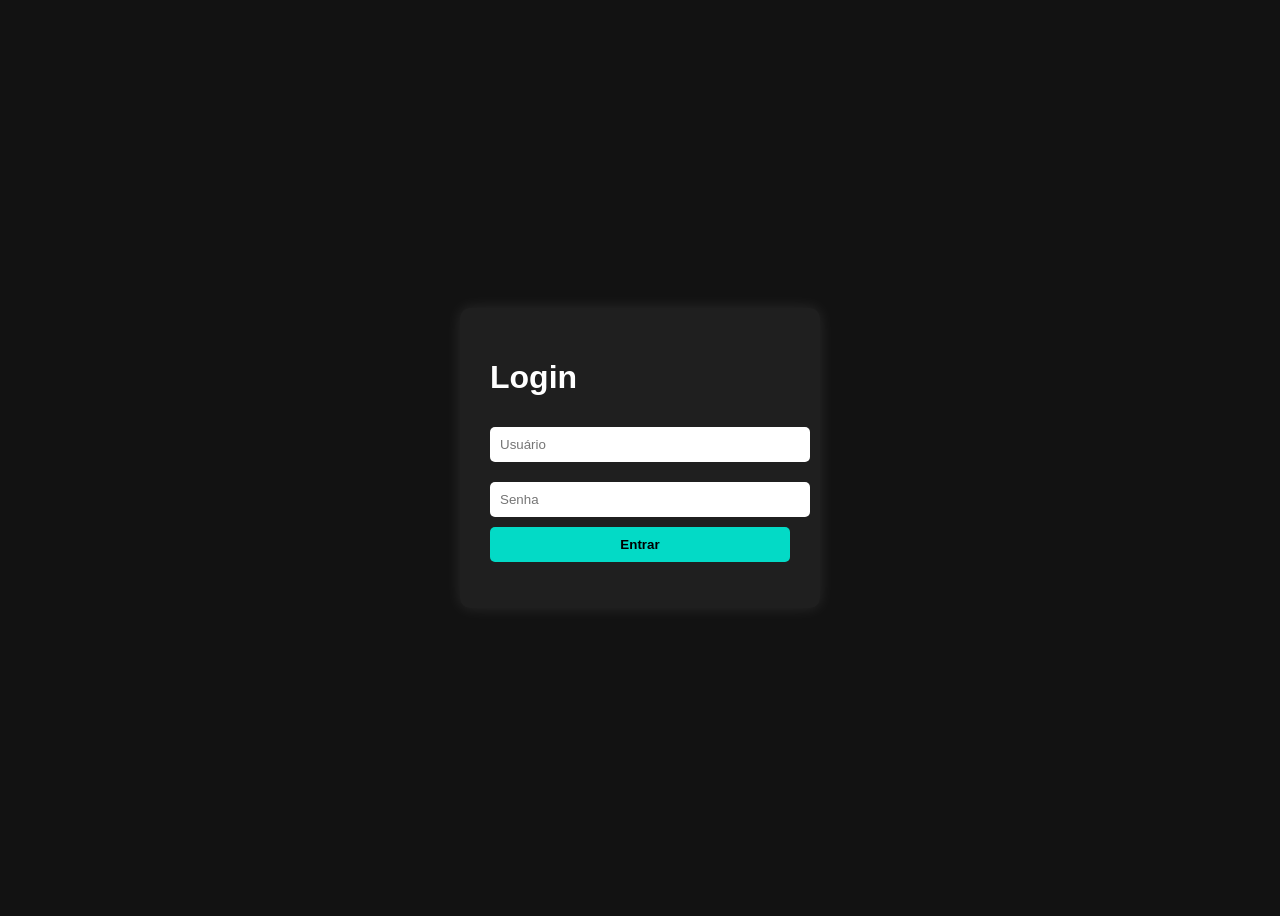
<file: index.html>
<!DOCTYPE html>
<html lang="pt-br">
<head>
    <meta charset="UTF-8">
    <meta name="viewport" content="width=device-width, initial-scale=1.0">
    <title>Tela de Login</title>
    <link rel="stylesheet" href="style.css">
</head>
<body>
    <div class="login-container">
        <h1>Login</h1>
        <form id="loginForm">
            <input type="text" id="usuario" placeholder="Usuário">
            <input type="password" id="senha" placeholder="Senha">
            <button type="submit">Entrar</button>
            <p id="mensagem"></p>
        </form>
    </div>
    <script src="script.js"></script>
</body>
</html>
</file>
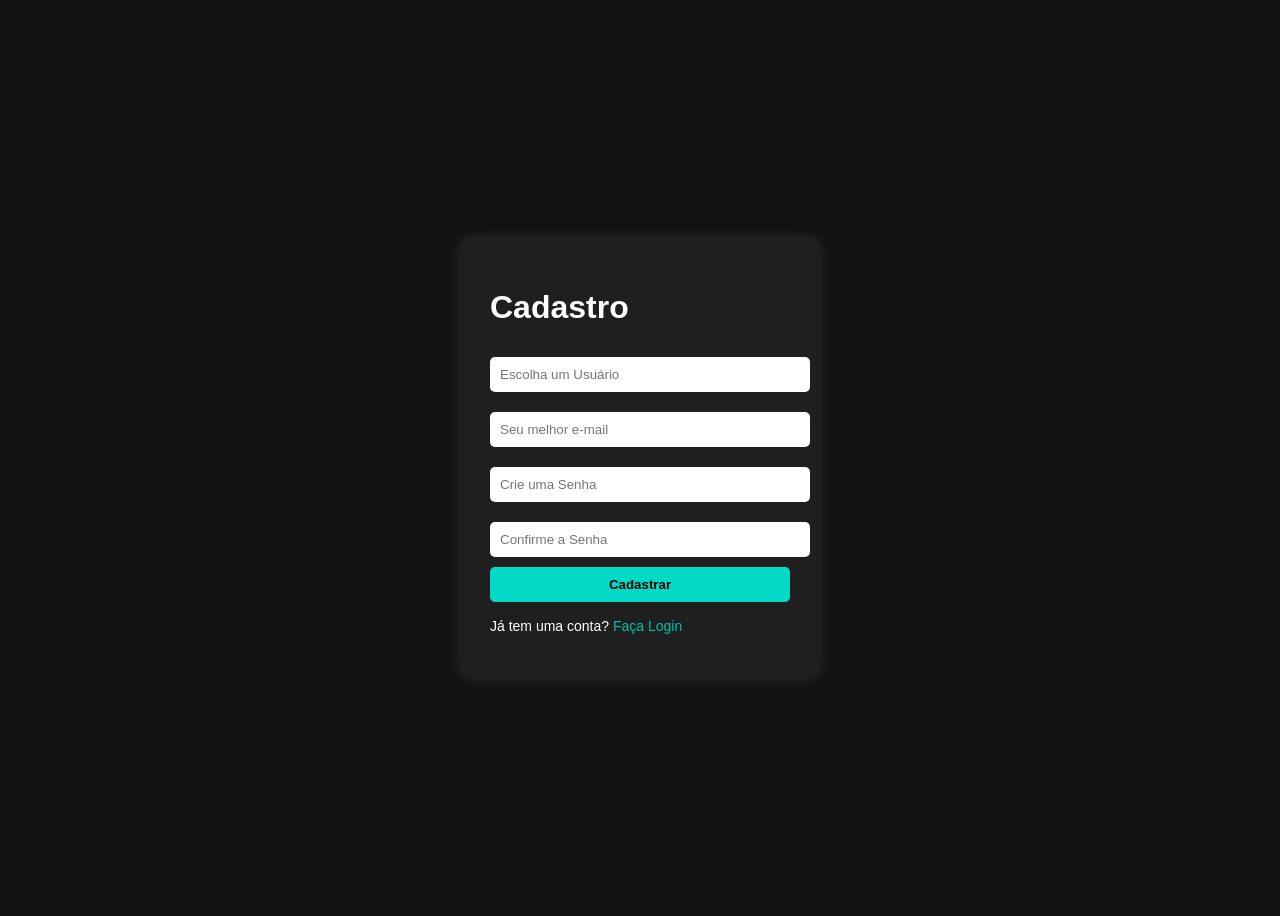
<file: cadastro.html>
<!DOCTYPE html>
<html lang="pt-br">
<head>
    <meta charset="UTF-8">
    <meta name="viewport" content="width=device-width, initial-scale=1.0">
    <title>EcoTech - Cadastro de Usuário</title>
    <link rel="stylesheet" href="style.css">
</head>
<body>
    <div class="login-container">
        <h1>Cadastro</h1>
        <form id="cadastroForm">
            <input type="text" id="novoUsuario" placeholder="Escolha um Usuário" required>
            <input type="email" id="emailUsuario" placeholder="Seu melhor e-mail" required>
            <input type="password" id="novaSenha" placeholder="Crie uma Senha" required>
            <input type="password" id="confirmaSenha" placeholder="Confirme a Senha" required>
            
            <button type="submit">Cadastrar</button>
            <p id="mensagem"></p>
        </form>
        <p style="margin-top: 15px; font-size: 14px;">
            Já tem uma conta? <a href="index.html" style="color: #00bfa5; text-decoration: none;">Faça Login</a>
        </p>
    </div>

    <script>
        const form = document.getElementById("cadastroForm");
        const mensagem = document.getElementById("mensagem");

        form.addEventListener("submit", (e) => {
            const senha = document.getElementById("novaSenha").value;
            const confirma = document.getElementById("confirmaSenha").value;

            if (senha !== confirma) {
                e.preventDefault();
                mensagem.textContent = "As senhas não coincidem!";
                mensagem.style.color = "#ff5252";
            } else {
                alert("Cadastro realizado com sucesso!");
            }
        });
    </script>
</body>
</html>
</file>
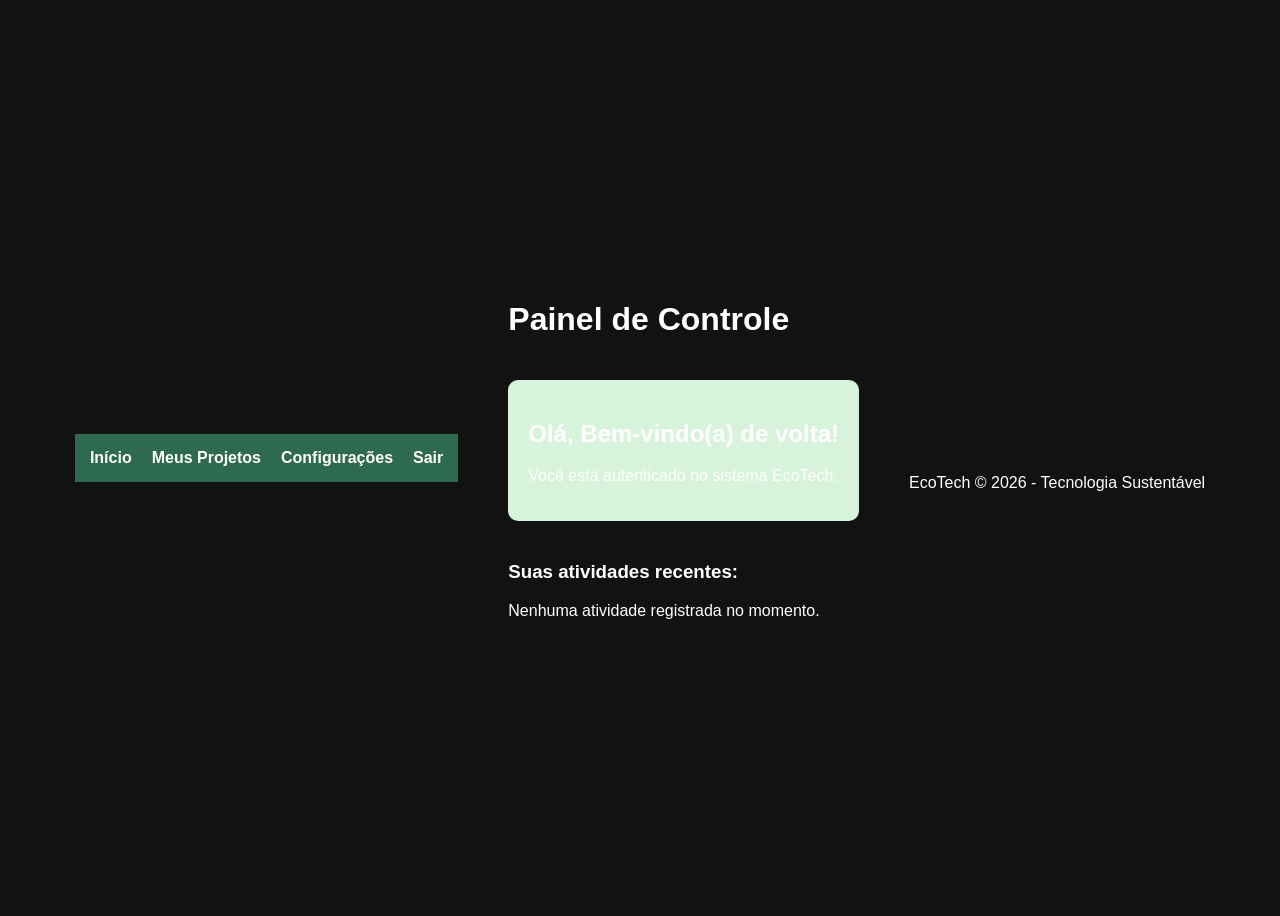
<file: dashboard.html>
<!DOCTYPE html>
<html lang="pt-BR">
<head>
    <meta charset="UTF-8">
    <meta name="viewport" content="width=device-width, initial-scale=1.0">
    <title>EcoTech - Painel de Controle</title>
    <link rel="stylesheet" href="style.css">
    <style>
        /* Estilos específicos para o dashboard */
        nav {
            background-color: #2d6a4f;
            padding: 15px;
            display: flex;
            justify-content: center;
            gap: 20px;
        }
        nav a {
            color: white;
            text-decoration: none;
            font-weight: bold;
        }
        nav a:hover {
            text-decoration: underline;
        }
        main {
            padding: 50px;
        }
        .user-welcome {
            background-color: #d8f3dc;
            padding: 20px;
            border-radius: 10px;
            display: inline-block;
            margin-top: 20px;
        }
    </style>
</head>
<body>

    <nav>
        <a href="index.html">Início</a>
        <a href="#">Meus Projetos</a>
        <a href="#">Configurações</a>
        <a href="#">Sair</a>
    </nav>

    <main>
        <h1>Painel de Controle</h1>
        
        <div class="user-welcome">
            <h2>Olá, Bem-vindo(a) de volta!</h2>
            <p>Você está autenticado no sistema EcoTech.</p>
        </div>

        <section style="margin-top: 40px;">
            <h3>Suas atividades recentes:</h3>
            <p>Nenhuma atividade registrada no momento.</p>
        </section>
    </main>

    <footer style="margin-top: 50px;">
        <p>EcoTech &copy; 2026 - Tecnologia Sustentável</p>
    </div>

</body>
</html>
</file>
<file: style.css>
body {
    font-family: Arial, sans-serif;
    background-color: #121212;
    color: #fff;
    display: flex;
    justify-content: center;
    align-items: center;
    height: 100vh;
}
    .login-container {
    background-color: #1f1f1f;
    padding: 30px;
    border-radius: 10px;
    box-shadow: 0 0 15px rgba(255, 255, 255, 0.1);
    width: 300px;
}
    .login-container input {
    width: 100%;
    margin: 10px 0;
    padding: 10px;
    border: none;
    border-radius: 5px;
}
    button {
    width: 100%;
    padding: 10px;
    background-color: #03dac6;
    color: #000;
    border: none;
    border-radius: 5px;
    font-weight: bold;
    cursor: pointer;
}
    button:hover {
    background-color: #00bfa5;
}
    #mensagem {
    margin-top: 10px;
    color: #ff5252;
    font-weight: bold;
}
</file>
